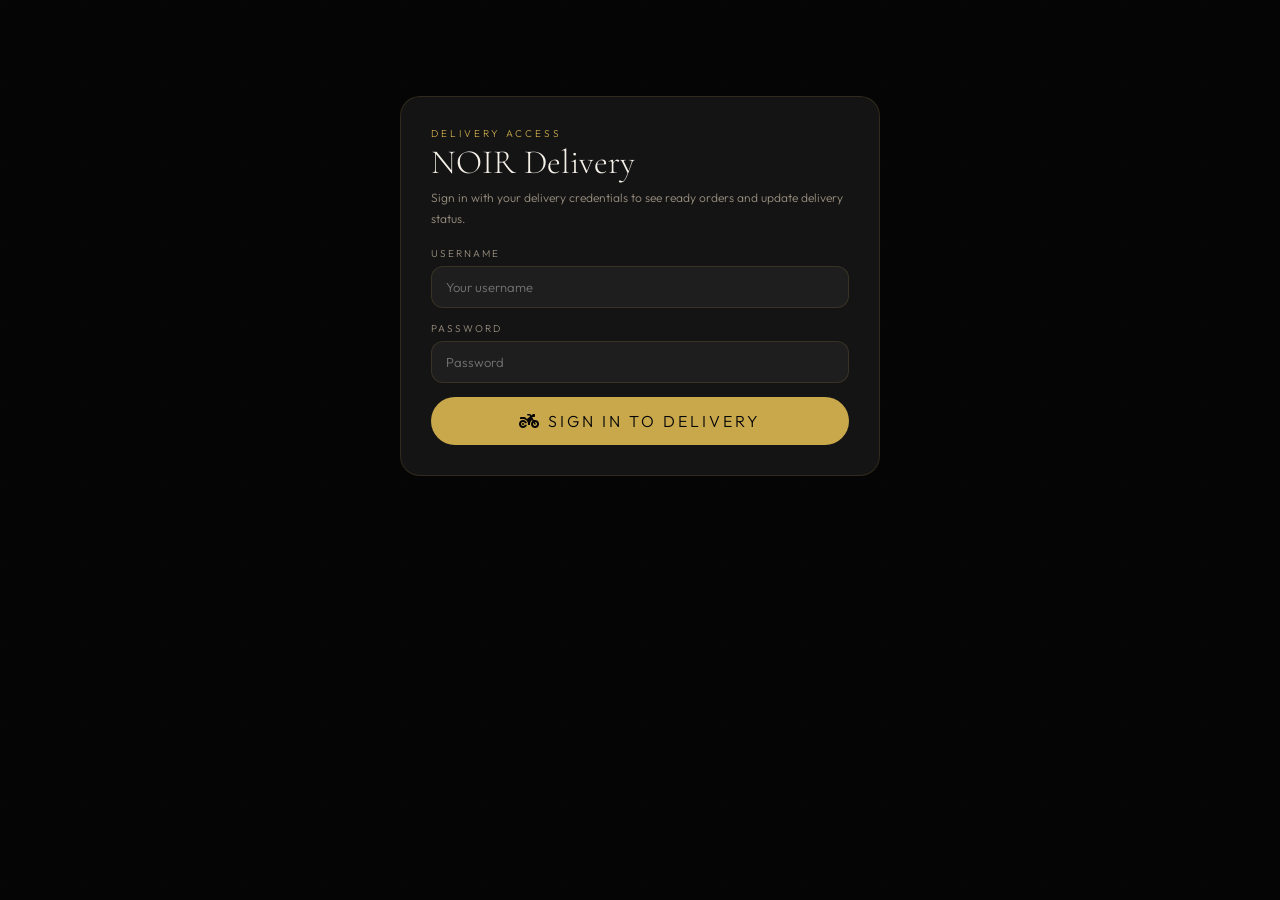
<file: public/delivery.html>
<!DOCTYPE html>
<html lang="en">
<head>
<meta charset="UTF-8">
<meta name="viewport" content="width=device-width, initial-scale=1.0">
<title>NOIR — Delivery Console</title>
<link href="https://fonts.googleapis.com/css2?family=Cormorant+Garamond:wght@400;600&family=Outfit:wght@300;400;500;600&display=swap" rel="stylesheet">
<link rel="stylesheet" href="https://cdnjs.cloudflare.com/ajax/libs/font-awesome/6.4.0/css/all.min.css">
<link rel="stylesheet" href="style.css">
<style>
.d-status { display:inline-flex; align-items:center; gap:5px; padding:4px 10px; border-radius:50px; font-size:10px; letter-spacing:1.5px; text-transform:uppercase; font-weight:500; }
.s-ready         { background:rgba(46,204,113,.15);  border:.5px solid var(--green);  color:var(--green); }
.s-out_for_delivery{ background:rgba(155,89,182,.15); border:.5px solid #c39bd3;      color:#c39bd3; }
.s-delivered     { background:rgba(22,160,133,.15);  border:.5px solid #1abc9c;       color:#1abc9c; }
.s-confirmed     { background:rgba(201,168,76,.15);  border:.5px solid var(--gold);   color:var(--gold); }
.s-being_prepared{ background:rgba(52,152,219,.15);  border:.5px solid #5aafe8;       color:#5aafe8; }
.oi-row   { display:flex; gap:10px; align-items:center; padding:8px 0; border-bottom:.5px solid var(--border); }
.oi-row:last-child{ border-bottom:none; }
.oi-img   { width:40px; height:40px; object-fit:cover; border-radius:6px; border:.5px solid var(--border); }
.oi-fall  { width:40px; height:40px; border:.5px solid var(--border); border-radius:6px; display:flex; align-items:center; justify-content:center; color:var(--gold); font-size:12px; }
.tab-bar  { display:flex; gap:8px; margin-bottom:20px; flex-wrap:wrap; }
.tab-btn  { padding:8px 18px; border:.5px solid var(--border); border-radius:50px; font-size:11px; letter-spacing:2px; text-transform:uppercase; color:var(--text-muted); background:transparent; cursor:pointer; transition:all .25s; }
.tab-btn.active,.tab-btn:hover { border-color:var(--gold); color:var(--gold); background:rgba(201,168,76,.08); }
.delivery-action { padding:16px; background:rgba(201,168,76,.06); border:.5px solid var(--border2); border-radius:var(--radius); margin-top:14px; }
</style>
</head>
<body class="admin-page">
<div class="wrap">

  <!-- Login Card -->
  <div id="loginView" class="panel login-card">
    <div class="title">Delivery Access</div>
    <div class="headline">NOIR Delivery</div>
    <p class="sub login-sub">Sign in with your delivery credentials to see ready orders and update delivery status.</p>
    <form id="loginForm" class="stack">
      <div class="field"><label>Username</label><input class="input" id="du" autocomplete="username" placeholder="Your username"></div>
      <div class="field"><label>Password</label><input class="input" id="dp" type="password" placeholder="Password" autocomplete="current-password"></div>
      <button class="btn-primary" type="submit"><i class="fas fa-motorcycle"></i> Sign In to Delivery</button>
    </form>
  </div>

  <!-- Dashboard -->
  <div id="dashView" class="hidden">
    <div class="admin-shell">
      <aside class="panel sidebar">
        <div class="sidebar-brand">
          <div class="eyebrow">Delivery Operations</div>
          <div class="brand">NOIR<small>DELIVERY CONSOLE</small></div>
          <p class="hero-sub">See ready orders, mark pickups, and confirm deliveries in real time.</p>
          <div style="margin-top:12px;display:flex;align-items:center;gap:10px;">
            <span style="display:inline-flex;padding:4px 10px;border-radius:50px;font-size:10px;letter-spacing:2px;text-transform:uppercase;background:rgba(155,89,182,.15);border:.5px solid #c39bd3;color:#c39bd3">delivery</span>
            <span id="driverName" style="font-size:13px;color:var(--text-muted)"></span>
          </div>
        </div>
        <nav class="sidebar-nav">
          <button class="nav-btn active" data-view="queue" type="button"><div><span>Ready for Pickup</span><strong>Delivery Queue</strong></div></button>
          <button class="nav-btn" data-view="active" type="button"><div><span>On the Road</span><strong>My Deliveries</strong></div></button>
          <button class="nav-btn" data-view="history" type="button"><div><span>Completed Today</span><strong>History</strong></div></button>
          <button class="nav-btn" data-view="account" type="button"><div><span>My Profile</span><strong>Account</strong></div></button>
        </nav>
        <div class="sidebar-actions">
          <button class="btn-primary" type="button" id="refreshBtn">Refresh</button>
          <button class="btn-danger" type="button" id="logoutBtn">Logout</button>
        </div>
      </aside>

      <main class="content-stack">
        <section class="topbar">
          <div class="topbar-copy">
            <div class="eyebrow">Delivery Staff Portal</div>
            <div class="brand">NOIR<small>DELIVERY DASHBOARD</small></div>
            <p class="hero-sub">Pick up ready orders, manage your active deliveries, and confirm drop-offs.</p>
          </div>
        </section>

        <!-- Queue: ready orders -->
        <section id="view-queue" class="view active">
          <div class="view-head">
            <div class="view-copy">
              <div class="title">Pickup Queue</div>
              <div class="headline">Ready for Delivery</div>
              <p class="sub">Orders marked as ready by the kitchen. Pick them up and start your delivery run.</p>
            </div>
            <div id="queueBadge" class="muted" style="font-size:11px;letter-spacing:1px;white-space:nowrap;"></div>
          </div>
          <div class="grid">
            <section class="panel card span-7">
              <div class="section-head">
                <div><div class="title">Ready Orders</div><div class="headline">Awaiting Pickup</div></div>
              </div>
              <div class="table-wrap">
                <table><thead><tr><th>Order</th><th>Customer</th><th>Address</th><th>Items</th><th>Total</th><th>Action</th></tr></thead>
                <tbody id="queueTable"></tbody></table>
              </div>
            </section>
            <section class="panel card span-5">
              <div class="section-head"><div><div class="title">Detail</div><div class="headline" id="qDetailTitle">Select an Order</div></div></div>
              <div id="queueDetail" class="empty">Click an order to see full delivery details and pick it up.</div>
            </section>
          </div>
        </section>

        <!-- Active: out_for_delivery -->
        <section id="view-active" class="view">
          <div class="view-head">
            <div class="view-copy">
              <div class="title">Active Run</div>
              <div class="headline">My Deliveries</div>
              <p class="sub">Orders currently out for delivery. Confirm drop-off once you reach the customer.</p>
            </div>
          </div>
          <div class="grid">
            <section class="panel card span-7">
              <div class="section-head">
                <div><div class="title">On the Road</div><div class="headline">Out for Delivery</div></div>
              </div>
              <div class="table-wrap">
                <table><thead><tr><th>Order</th><th>Customer</th><th>Address</th><th>Time</th><th>Total</th><th>Action</th></tr></thead>
                <tbody id="activeTable"></tbody></table>
              </div>
            </section>
            <section class="panel card span-5">
              <div class="section-head"><div><div class="title">Detail</div><div class="headline" id="aDetailTitle">Select an Order</div></div></div>
              <div id="activeDetail" class="empty">Click an order to see delivery details and confirm drop-off.</div>
            </section>
          </div>
        </section>

        <!-- History: delivered -->
        <section id="view-history" class="view">
          <div class="view-head">
            <div class="view-copy">
              <div class="title">Completed</div>
              <div class="headline">Delivery History</div>
              <p class="sub">Orders successfully delivered. Loaded from the full order list.</p>
            </div>
          </div>
          <section class="panel card">
            <div class="section-head">
              <div><div class="title">Delivered Orders</div><div class="headline">Completed Runs</div></div>
              <span id="histCount" class="muted" style="font-size:11px;letter-spacing:1px;"></span>
            </div>
            <div class="table-wrap">
              <table><thead><tr><th>Order</th><th>Customer</th><th>Address</th><th>Total</th><th>Delivered At</th></tr></thead>
              <tbody id="historyTable"></tbody></table>
            </div>
          </section>
        </section>

        <section id="view-account" class="view">
          <header class="view-header">
            <div>
              <div class="eyebrow">Profile Management</div>
              <div class="headline">My Account</div>
              <p class="hero-sub">Update your username and change password.</p>
            </div>
          </header>
          <div class="view-content">
            <div class="panel">
              <div class="tabs">
                <button class="tab active" onclick="switchDeliveryTab('profile')">Profile</button>
                <button class="tab" onclick="switchDeliveryTab('password')">Password</button>
              </div>
              <form id="deliveryProfileForm" class="stack">
                <div class="field">
                  <label>Username</label>
                  <input class="input" id="deliveryUsername" type="text" required>
                </div>
                <div class="field">
                  <label>Role</label>
                  <input class="input" id="deliveryRole" readonly>
                </div>
                <div class="field"><label>First Name</label><input class="input" id="deliveryFirstName" type="text"></div>
                <div class="field"><label>Last Name</label><input class="input" id="deliveryLastName" type="text"></div>
                <div class="field"><label>Email</label><input class="input" id="deliveryEmail" type="email"></div>
                <div class="field"><label>Phone</label><input class="input" id="deliveryPhone" type="tel"></div>
                <div class="field"><label>Birth Date</label><input class="input" id="deliveryBirthDate" type="date"></div>
                <div class="field"><label>Profile Photo</label><input class="input" id="deliveryPicture" type="file" accept="image/*"></div>
                <button class="btn-primary" type="button" onclick="updateDeliveryProfile()">Update Profile</button>
              </form>
              <form id="deliveryPasswordForm" class="stack hidden">
                <div class="field">
                  <label>Current Password</label>
                  <input class="input" id="deliveryOldPassword" type="password" required>
                </div>
                <div class="field">
                  <label>New Password</label>
                  <input class="input" id="deliveryNewPassword" type="password" required minlength="8">
                </div>
                <button class="btn-primary" type="button" onclick="changeDeliveryPassword()">Change Password</button>
              </form>
            </div>
          </div>
        </section>

      </main>
    </div>
  </div>
</div>

<div class="toast-stack" id="toastStack"></div>

<script>
const API = '/api/delivery';
const TK  = 'noir-delivery-token';
const st  = { token: localStorage.getItem(TK)||'', staff: null, allOrders: [] };

const esc = v => String(v??'').replace(/[&<>"']/g, c=>({'&':'&amp;','<':'&lt;','>':'&gt;','"':'&quot;',"'":'&#39;'}[c]));

function toast(msg, type='success') {
  const el = Object.assign(document.createElement('div'), { className:`toast ${type}`, innerHTML:`<i class="toast-icon fas ${type==='success'?'fa-check-circle':'fa-exclamation-circle'}"></i> ${esc(msg)}` });
  document.getElementById('toastStack').appendChild(el);
  setTimeout(()=>el.classList.add('show'),10);
  setTimeout(()=>{el.classList.remove('show');setTimeout(()=>el.remove(),250);},3200);
}

async function api(path, opts={}) {
  const cfg = {...opts, headers:{...(opts.headers||{})}};
  if (st.token) cfg.headers.Authorization = `Bearer ${st.token}`;
  if (cfg.body && !cfg.headers['Content-Type']) cfg.headers['Content-Type'] = 'application/json';
  const res = await fetch(`${API}${path}`, cfg);
  const json = await res.json().catch(()=>({}));
  if (!res.ok) throw new Error(json.message||'Request failed');
  return json.data;
}

const sLabels = { ready:'Ready', out_for_delivery:'Out for Delivery', delivered:'Delivered', confirmed:'Confirmed', being_prepared:'Being Prepared' };
const badge = s => `<span class="d-status s-${esc(s)}">${esc(sLabels[s]||s)}</span>`;

// Login
document.getElementById('loginForm').addEventListener('submit', async e=>{
  e.preventDefault();
  try {
    const d = await api('/login',{method:'POST',headers:{'Content-Type':'application/json'},body:JSON.stringify({username:document.getElementById('du').value,password:document.getElementById('dp').value})});
    st.token = d.token; st.staff = d.user;
    localStorage.setItem(TK, st.token);
    boot();
  } catch(err) { toast(err.message,'error'); }
});

function boot() {
  document.getElementById('loginView').classList.add('hidden');
  document.getElementById('dashView').classList.remove('hidden');
  document.getElementById('driverName').textContent = st.staff.username;
  loadAll();
}

// Nav
document.querySelectorAll('.nav-btn[data-view]').forEach(b=>b.addEventListener('click',()=>{
  document.querySelectorAll('.nav-btn').forEach(x=>x.classList.remove('active'));
  document.querySelectorAll('.view').forEach(x=>x.classList.remove('active'));
  b.classList.add('active');
  document.getElementById(`view-${b.dataset.view}`).classList.add('active');
}));
document.getElementById('logoutBtn').addEventListener('click',()=>{localStorage.removeItem(TK);location.reload();});
document.getElementById('refreshBtn').addEventListener('click',loadAll);

// Load
async function loadAll() {
  try {
    const orders = await api('/orders');
    st.allOrders = orders;
    const ready = orders.filter(o=>o.status==='ready');
    const active = orders.filter(o=>o.status==='out_for_delivery');
    renderQueue(ready);
    renderActive(active);
    // History: try to load delivered — they won't come from /orders (only ready+ofd)
    // We'll show a note; admin can see full history
    renderHistory();
  } catch(err) { toast(err.message,'error'); }
}

// Queue (ready)
function renderQueue(list) {
  document.getElementById('queueBadge').textContent = `${list.length} order${list.length!==1?'s':''} waiting`;
  const tb = document.getElementById('queueTable');
  if (!list.length) { tb.innerHTML=`<tr><td colspan="6" class="muted" style="text-align:center;padding:24px">No orders ready for pickup right now.</td></tr>`; return; }
  tb.innerHTML = list.map(o=>`
    <tr style="cursor:pointer" onclick="showQueueDetail('${esc(o.orderNumber)}')">
      <td><strong>${esc(o.orderNumber)}</strong></td>
      <td>${esc(o.customerName)}</td>
      <td style="max-width:140px;overflow:hidden;text-overflow:ellipsis;white-space:nowrap">${esc(o.deliveryAddress)}</td>
      <td>${(o.items||[]).length}</td>
      <td>${o.total} TND</td>
      <td><button class="btn-primary btn-small" onclick="event.stopPropagation();pickup('${esc(o.orderNumber)}')"><i class="fas fa-motorcycle"></i> Pick Up</button></td>
    </tr>`).join('');
}

function showQueueDetail(num) {
  const o = st.allOrders.find(x=>x.orderNumber===num); if(!o) return;
  document.getElementById('qDetailTitle').textContent = o.orderNumber;
  document.getElementById('queueDetail').innerHTML = orderDetailHtml(o, `
    <div class="delivery-action">
      <div style="font-size:10px;letter-spacing:2px;text-transform:uppercase;color:var(--gold);margin-bottom:8px">Ready for Pickup</div>
      <button class="btn-primary" onclick="pickup('${esc(o.orderNumber)}')"><i class="fas fa-motorcycle"></i> Pick Up This Order</button>
    </div>`);
}

async function pickup(num) {
  try {
    await api(`/orders/${encodeURIComponent(num)}/pickup`,{method:'PATCH'});
    toast(`${num} → out for delivery!`);
    await loadAll();
    // Switch to active tab
    document.querySelectorAll('.nav-btn').forEach(x=>x.classList.remove('active'));
    document.querySelectorAll('.view').forEach(x=>x.classList.remove('active'));
    document.querySelector('.nav-btn[data-view="active"]').classList.add('active');
    document.getElementById('view-active').classList.add('active');
    const updated = st.allOrders.find(x=>x.orderNumber===num);
    if (updated) showActiveDetail(num);
  } catch(err) { toast(err.message,'error'); }
}

// Active (out_for_delivery)
function renderActive(list) {
  const tb = document.getElementById('activeTable');
  if (!list.length) { tb.innerHTML=`<tr><td colspan="6" class="muted" style="text-align:center;padding:24px">No active deliveries. Pick up a ready order from the queue.</td></tr>`; return; }
  tb.innerHTML = list.map(o=>`
    <tr style="cursor:pointer" onclick="showActiveDetail('${esc(o.orderNumber)}')">
      <td><strong>${esc(o.orderNumber)}</strong></td>
      <td>${esc(o.customerName)}</td>
      <td style="max-width:140px;overflow:hidden;text-overflow:ellipsis;white-space:nowrap">${esc(o.deliveryAddress)}</td>
      <td>${esc(o.deliveryTime)}</td>
      <td>${o.total} TND</td>
      <td><button class="btn-primary btn-small" onclick="event.stopPropagation();deliver('${esc(o.orderNumber)}')"><i class="fas fa-check"></i> Delivered</button></td>
    </tr>`).join('');
}

function showActiveDetail(num) {
  const o = st.allOrders.find(x=>x.orderNumber===num); if(!o) return;
  document.getElementById('aDetailTitle').textContent = o.orderNumber;
  document.getElementById('activeDetail').innerHTML = orderDetailHtml(o, `
    <div class="delivery-action">
      <div style="font-size:10px;letter-spacing:2px;text-transform:uppercase;color:var(--gold);margin-bottom:8px">Confirm Drop-off</div>
      <p class="sub" style="margin-bottom:10px">Once you have handed the order to the customer, mark it as delivered.</p>
      <button class="btn-primary" onclick="deliver('${esc(o.orderNumber)}')"><i class="fas fa-check"></i> Mark as Delivered</button>
    </div>`);
}

async function deliver(num) {
  try {
    await api(`/orders/${encodeURIComponent(num)}/delivered`,{method:'PATCH'});
    toast(`Order ${num} delivered successfully!`);
    await loadAll();
    document.getElementById('activeDetail').innerHTML = `<div class="empty" style="color:var(--green)"><i class="fas fa-check-circle" style="font-size:24px;display:block;margin-bottom:10px"></i>Order ${esc(num)} marked as delivered!</div>`;
  } catch(err) { toast(err.message,'error'); }
}

// History (delivered) — delivery API only shows ready+ofd, so explain this
function renderHistory() {
  const tb = document.getElementById('historyTable');
  // Delivered orders are not returned by /api/delivery/orders (by design, only ready+ofd)
  // Show a helpful message
  tb.innerHTML = `<tr><td colspan="5" style="padding:24px;text-align:center;color:var(--text-muted);font-size:12px;line-height:1.8">
    Delivered orders are removed from the delivery queue automatically.<br>
    <span style="font-size:11px;opacity:.7">The admin dashboard has the full order history.</span>
  </td></tr>`;
  document.getElementById('histCount').textContent = '';
}

// Shared order detail HTML
function orderDetailHtml(o, actionHtml='') {
  const itemsHtml = (o.items||[]).map(i=>`
    <div class="oi-row">
      ${i.image?`<img src="${esc(i.image)}" class="oi-img">`:`<div class="oi-fall"><i class="fas fa-utensils"></i></div>`}
      <div style="flex:1"><div style="font-size:13px">${esc(i.name)}</div><div class="muted" style="font-size:11px">×${i.quantity} · ${i.price} TND</div></div>
      <div style="color:var(--gold)">${(i.price*i.quantity).toFixed(2)} TND</div>
    </div>`).join('');
  return `
    <div style="background:var(--surface2);border:.5px solid var(--border2);border-radius:var(--radius-lg);padding:18px">
      <div style="display:flex;justify-content:space-between;align-items:center;margin-bottom:12px">${badge(o.status)}<span class="muted" style="font-size:11px">${new Date(o.createdAt).toLocaleString()}</span></div>
      <div style="font-size:10px;letter-spacing:2px;text-transform:uppercase;color:var(--gold);margin-bottom:8px">Delivery Details</div>
      <div class="muted" style="font-size:13px;margin-bottom:4px"><i class="fas fa-user"></i> <strong>${esc(o.customerName)}</strong></div>
      <div class="muted" style="font-size:12px;margin-bottom:4px"><i class="fas fa-envelope"></i> ${esc(o.customerEmail)}</div>
      <div class="muted" style="font-size:12px;margin-bottom:4px"><i class="fas fa-phone"></i> ${esc(o.contactPhone)}</div>
      <div style="margin:10px 0;padding:12px;background:rgba(201,168,76,.06);border:.5px solid var(--border2);border-radius:var(--radius)">
        <div style="font-size:10px;letter-spacing:2px;text-transform:uppercase;color:var(--gold);margin-bottom:6px"><i class="fas fa-location-dot"></i> Drop-off Address</div>
        <div style="font-size:13px;font-weight:500">${esc(o.deliveryAddress)}</div>
        <div class="muted" style="font-size:11px;margin-top:4px">Expected: ${esc(o.deliveryTime)} · ETA ${esc(o.eta)}</div>
      </div>
      ${o.notes?`<div style="padding:8px 12px;background:rgba(201,168,76,.04);border:.5px solid var(--border);border-radius:var(--radius);font-size:12px;margin-bottom:10px;color:var(--text-muted)"><i class="fas fa-comment"></i> ${esc(o.notes)}</div>`:''}
      <div style="font-size:10px;letter-spacing:2px;text-transform:uppercase;color:var(--text-muted);margin-bottom:6px">Items</div>
      ${itemsHtml}
      <div style="display:flex;justify-content:space-between;padding-top:10px;border-top:.5px solid var(--border);margin-top:8px"><span class="muted">Total</span><strong style="color:var(--gold);font-family:'Cormorant Garamond',serif;font-size:1.2rem">${o.total} TND</strong></div>
      ${actionHtml}
    </div>`;
}

// ─── ACCOUNT ────────────────────────────────────────────────────────────────

function switchDeliveryTab(mode) {
  const isProfile = mode === 'profile';
  document.querySelectorAll('#view-account .tab').forEach((tab, index) => {
    tab.classList.toggle('active', index === (isProfile ? 0 : 1));
  });
  document.getElementById('deliveryProfileForm').classList.toggle('hidden', !isProfile);
  document.getElementById('deliveryPasswordForm').classList.toggle('hidden', isProfile);
  if (isProfile) loadDeliveryProfile();
}

async function loadDeliveryProfile() {
  try {
    const user = await api('/me');
    document.getElementById('deliveryUsername').value = user.username || '';
    document.getElementById('deliveryRole').value = user.role || '';
    document.getElementById('deliveryFirstName').value = user.firstName || '';
    document.getElementById('deliveryLastName').value = user.lastName || '';
    document.getElementById('deliveryEmail').value = user.email || '';
    document.getElementById('deliveryPhone').value = user.phone || '';
    document.getElementById('deliveryBirthDate').value = user.birthDate || '';
  } catch (err) {
    toast('Failed to load profile', 'error');
  }
}

async function updateDeliveryProfile() {
  const username = document.getElementById('deliveryUsername').value.trim();
  const firstName = document.getElementById('deliveryFirstName').value.trim();
  const lastName = document.getElementById('deliveryLastName').value.trim();
  const email = document.getElementById('deliveryEmail').value.trim();
  const phone = document.getElementById('deliveryPhone').value.trim();
  const birthDate = document.getElementById('deliveryBirthDate').value;
  const fileInput = document.getElementById('deliveryPicture');
  if (!username) {
    toast('Username is required', 'error');
    return;
  }
  try {
    let profilePicture = null;
    if (fileInput && fileInput.files && fileInput.files[0]) {
      profilePicture = await toDataURL(fileInput.files[0]);
    }
    await api('/me', {
      method: 'PUT',
      body: JSON.stringify({ username, firstName, lastName, email, phone, birthDate, profilePicture })
    });
    toast('Profile updated successfully');
  } catch (err) {
    toast(err.message, 'error');
  }
}

async function changeDeliveryPassword() {
  const oldPassword = document.getElementById('deliveryOldPassword').value;
  const newPassword = document.getElementById('deliveryNewPassword').value;
  if (!oldPassword || !newPassword) {
    toast('Both passwords are required', 'error');
    return;
  }
  if (newPassword.length < 8) {
    toast('New password must be at least 8 characters', 'error');
    return;
  }
  try {
    await api('/me/password', {
      method: 'PUT',
      body: JSON.stringify({ oldPassword, newPassword })
    });
    toast('Password changed successfully');
    document.getElementById('deliveryOldPassword').value = '';
    document.getElementById('deliveryNewPassword').value = '';
  } catch (err) {
    toast(err.message, 'error');
  }
}

// Auto-login check
if (st.token) {
  api('/orders').then(()=>{
    try { const p=JSON.parse(atob(st.token.split('.')[0])); st.staff={username:p.username,role:p.role}; boot(); }
    catch{ localStorage.removeItem(TK); }
  }).catch(()=>{ localStorage.removeItem(TK); st.token=''; });
}
</script>
</body>
</html>
</file>
<file: public/style.css>
*{margin:0;padding:0;box-sizing:border-box}
:root{
  --gold:#C9A84C;--gold-light:#E8C87A;--dark:#0A0A0A;--darker:#050505;
  --surface:#141414;--surface2:#1E1E1E;--surface3:#252525;
  --text:#F5F0E8;--text-muted:#9A9080;--text-dim:#5A5248;
  --accent:#C9A84C;--red:#C0392B;--green:#2ECC71;
  --border:rgba(201,168,76,0.15);--border2:rgba(201,168,76,0.3);
  --radius:12px;--radius-lg:20px;
}
html{scroll-behavior:smooth}
body{background:var(--darker);color:var(--text);
font-family:'Outfit',sans-serif;font-weight:300;
overflow-x:hidden}

/* Scrollbar */
::-webkit-scrollbar{width:4px}
::-webkit-scrollbar-track{background:var(--darker)}
::-webkit-scrollbar-thumb{background:var(--gold);border-radius:2px}

/* ===NAV=== */
#navbar{position:fixed;top:0;left:0;right:0;z-index:1000;padding:0 2rem;height:70px;display:flex;align-items:center;justify-content:space-between;background:rgba(5,5,5,0.85);backdrop-filter:blur(20px);border-bottom:0.5px solid var(--border);transition:all 0.3s}
.nav-logo{font-family:'Cormorant Garamond',serif;font-size:28px;font-weight:300;letter-spacing:8px;color:var(--gold);cursor:pointer}
.nav-logo span{font-style:italic;color:var(--text-muted)}

.nav-links{display:flex;gap:2rem;align-items:center}
.nav-links a{font-size:12px;letter-spacing:2px;text-transform:uppercase;color:var(--text-muted);cursor:pointer;transition:color 0.3s;text-decoration:none}
.nav-links a:hover,.nav-links a.active{color:var(--gold)}

.nav-actions{display:flex;gap:1rem;align-items:center}

.nav-btn{padding:8px 20px;border:0.5px solid var(--border);border-radius:50px;font-size:11px;letter-spacing:2px;text-transform:uppercase;color:var(--text-muted);cursor:pointer;background:transparent;transition:all 0.3s}
.nav-btn:hover{border-color:var(--gold);color:var(--gold);background:rgba(201,168,76,0.08)}

.nav-account{width:36px;height:36px;border-radius:50%;background:transparent;display:flex;align-items:center;justify-content:center;color:var(--text-muted);cursor:pointer;transition:all 0.3s;size:18px}
.nav-account:hover{background:transparent;transform:translateY(-1px);color:var(--gold-light)}
#accountBtn i{font-size:30px}
#accountBtn img{width:100%;height:100%;border-radius:50%;object-fit:cover;}
/* ===HERO=== */
#hero{height:100vh;position:relative;display:flex;align-items:center;justify-content:center;overflow:hidden;cursor:none}
.hero-bg{position:absolute;inset:0;background:radial-gradient(ellipse at 30% 50%,rgba(201,168,76,0.08) 0%,transparent 60%),radial-gradient(ellipse at 80% 20%,rgba(201,168,76,0.04) 0%,transparent 50%)}
.hero-grid{position:absolute;inset:0;background-image:linear-gradient(rgba(201,168,76,0.03) 1px,transparent 1px),linear-gradient(90deg,rgba(201,168,76,0.03) 1px,transparent 1px);background-size:80px 80px;opacity:0.5}
.hero-content{text-align:center;position:relative;z-index:2}
.hero-eyebrow{font-size:11px;letter-spacing:6px;text-transform:uppercase;color:var(--gold);margin-bottom:1.5rem;opacity:0;animation:fadeUp 1s 0.3s forwards}
.hero-title{font-family:'Cormorant Garamond',serif;font-size:clamp(5rem,12vw,10rem);font-weight:300;line-height:0.9;color:var(--text);margin-bottom:1.5rem;opacity:0;animation:fadeUp 1s 0.5s forwards}
.hero-title em{font-style:italic;color:var(--gold)}
.hero-sub{font-size:14px;letter-spacing:2px;color:var(--text-muted);margin-bottom:3rem;opacity:0;animation:fadeUp 1s 0.7s forwards}
.hero-ctas{display:flex;gap:1rem;justify-content:center;opacity:0;animation:fadeUp 1s 0.9s forwards}

.btn-primary{padding:14px 36px;background:var(--gold);color:var(--darker);border-radius:50px;font-size:11px;letter-spacing:3px;text-transform:uppercase;font-weight:600;cursor:pointer;border:none;transition:all 0.3s}
.btn-primary:hover{background:var(--gold-light);transform:translateY(-2px)}
.btn-ghost{padding:14px 36px;border:0.5px solid var(--border2);color:var(--gold);border-radius:50px;font-size:11px;letter-spacing:3px;text-transform:uppercase;background:transparent;cursor:pointer;transition:all 0.3s}
.btn-ghost:hover{background:rgba(201,168,76,0.08);transform:translateY(-2px)}
.btn-small{padding:8px 13px;font-size:11px;letter-spacing:2px}
.btn-danger{background:rgba(192,57,43,.15);border:0.5px solid rgba(192,57,43,.35);color:#ff9a90; border-radius:50px;text-transform:uppercase;background:transparent;cursor:pointer;transition:all 0.3s}
.btn-danger:hover{background:rgba(230, 102, 88, 0.104);transform:translateY(-2px)}

.hero-scroll{position:absolute;bottom:2rem;left:50%;transform:translateX(-50%);display:flex;flex-direction:column;align-items:center;gap:8px;opacity:0;animation:fadeIn 1s 1.5s forwards}
.scroll-line{width:0.5px;height:60px;background:linear-gradient(to bottom,var(--gold),transparent)}
.scroll-text{font-size:9px;letter-spacing:3px;text-transform:uppercase;color:var(--text-dim)}

.hero-stats{position:absolute;bottom:3rem;right:4rem;display:flex;flex-direction:column;gap:1rem;opacity:0;animation:fadeUp 1s 1.2s forwards}
.hero-stat{text-align:right}
.hero-stat-num{font-family:'Cormorant Garamond',serif;font-size:2rem;color:var(--gold);line-height:1}
.hero-stat-label{font-size:10px;letter-spacing:2px;color:var(--text-dim);text-transform:uppercase}

.custom-cursor{position:fixed;width:20px;height:20px;border:1px solid var(--gold);border-radius:50%;pointer-events:none;z-index:9999;transition:all 0.1s;mix-blend-mode:difference}
.cursor-dot{position:fixed;width:4px;height:4px;background:var(--gold);border-radius:50%;pointer-events:none;z-index:9999;transition:all 0.05s}

/* ===TICKER=== */
.ticker{height:40px;background:var(--gold);overflow:hidden;display:flex;align-items:center}
.ticker-inner{display:flex;animation:tickerMove 20s linear infinite;white-space:nowrap}
.ticker-item{font-size:11px;letter-spacing:3px;text-transform:uppercase;color:var(--darker);padding:0 3rem;font-weight:500}
@keyframes tickerMove{from{transform:translateX(0)}to{transform:translateX(-50%)}}

/* ===SECTIONS=== */
section{padding:6rem 4rem}
.section-eyebrow{font-size:10px;letter-spacing:5px;text-transform:uppercase;color:var(--gold);margin-bottom:1rem}
.section-title{font-family:'Cormorant Garamond',serif;font-size:clamp(2.5rem,5vw,4rem);font-weight:300;line-height:1.1;margin-bottom:1.5rem}
.section-title em{font-style:italic;color:var(--gold)}
.section-sub{font-size:14px;color:var(--text-muted);line-height:1.8;max-width:500px}
.divider{width:60px;height:0.5px;background:var(--gold);margin:2rem 0}

/* ===MENU SECTION=== */
#menu{background:var(--dark)}.menu-header{display:flex;justify-content:space-between;align-items:flex-end;margin-bottom:3rem;flex-wrap:wrap;gap:2rem}
.menu-filters{display:flex;gap:0.5rem;flex-wrap:wrap}

.filter-btn{padding:8px 20px;border:0.5px solid var(--border);border-radius:50px;font-size:11px;letter-spacing:2px;text-transform:uppercase;color:var(--text-muted);cursor:pointer;background:transparent;transition:all 0.3s}
.filter-btn.active,.filter-btn:hover{border-color:var(--gold);color:var(--gold);background:rgba(201,168,76,0.08)}

.menu-grid{display:grid;grid-template-columns:repeat(auto-fill,minmax(320px,1fr));gap:1.5rem}
.menu-card{background:var(--surface);border:0.5px solid var(--border);border-radius:var(--radius-lg);overflow:hidden;cursor:pointer;transition:all 0.4s;position:relative}
.menu-card:hover{border-color:var(--border2);transform:translateY(-4px)}
.menu-card-img{height:200px;position:relative;overflow:hidden}
.menu-card-img-photo{width:100%;height:100%;object-fit:cover;display:block}
.menu-card-img-fallback{width:100%;height:100%;display:flex;align-items:center;justify-content:center;font-size:3rem;color:var(--gold);background:radial-gradient(circle at 30% 30%,rgba(201,168,76,0.2),transparent)}
.menu-badge{display:inline-block;padding:4px 12px;border-radius:50px;font-size:9px;letter-spacing:2px;text-transform:uppercase;font-weight:600}
.menu-badges{position:absolute;top:12px;left:12px;display:flex;gap:4px;flex-wrap:wrap}

.menu-checkbox-option{display:flex;align-items:center;gap:10px;padding:8px 10px;border:0.5px solid var(--border);border-radius:var(--radius);font-size:12px;cursor:pointer;transition:border-color .2s}
.menu-checkbox-option:hover{border-color:var(--border2)}
.menu-checkbox-option input{accent-color:var(--gold)}

.badge-new{background:var(--gold);color:var(--darker)}
.badge-popular{background:rgba(201,168,76,0.2);border:0.5px solid var(--gold);color:var(--gold)}
.badge-veg{background:rgba(46,204,113,0.2);border:0.5px solid var(--green);color:var(--green)}
.badge-spicy{background:rgba(192,57,43,0.2);border:0.5px solid var(--red);color:var(--red)}

.menu-card-body{padding:1.25rem}
.menu-card-category{font-size:9px;letter-spacing:3px;text-transform:uppercase;color:var(--gold);margin-bottom:0.5rem}
.menu-card-name{font-family:'Cormorant Garamond',serif;font-size:1.4rem;margin-bottom:0.5rem;color:var(--text)}
.menu-card-desc{font-size:12px;color:var(--text-muted);line-height:1.6;margin-bottom:1rem}
.menu-card-allergens{display:flex;gap:6px;flex-wrap:wrap;margin-bottom:1rem}

.allergen{font-size:9px;padding:2px 8px;border-radius:4px;background:var(--surface2);color:var(--text-dim);border:0.5px solid var(--border)}

.menu-card-footer{display:flex;justify-content:space-between;align-items:center}
.menu-price{font-family:'Cormorant Garamond',serif;font-size:1.5rem;color:var(--gold)}
.menu-rating{display:flex;gap:3px;align-items:center;font-size:11px;color:var(--text-muted)}

.star{color:var(--gold);font-size:10px}

.add-btn{width:36px;height:36px;border-radius:50%;background:var(--gold);border:none;cursor:pointer;font-size:16px;display:flex;align-items:center;justify-content:center;color:var(--darker);transition:all 0.3s;font-weight:bold}
.add-btn:hover{background:var(--gold-light);transform:scale(1.1)}

#tracker-sidebar{position:fixed;right:-420px;top:0;width:420px;height:100vh;background:var(--surface);border-left:0.5px solid var(--border2);z-index:2000;transition:right 0.4s cubic-bezier(0.4,0,0.2,1);overflow-y:auto;display:flex;flex-direction:column}
#tracker-sidebar.open{right:0}
.tracker-header{padding:1.5rem;border-bottom:0.5px solid var(--border);display:flex;justify-content:space-between;align-items:center;position:sticky;top:0;background:var(--surface);z-index:1}
.tracker-title{font-family:'Cormorant Garamond',serif;font-size:1.5rem}
.tracker-close{width:36px;height:36px;border-radius:50%;border:0.5px solid var(--border2);background:transparent;color:var(--text-muted);cursor:pointer;font-size:18px;display:flex;align-items:center;justify-content:center;transition:all 0.3s}
.tracker-close:hover{border-color:var(--gold);color:var(--gold)}

.tracker-body{flex:1;padding:1.5rem;overflow-y:auto}

.orders-list{display:flex;flex-direction:column;gap:10px}
.order-list-item{width:100%;border:0.5px solid var(--border);background:var(--surface2);color:var(--text);border-radius:var(--radius);padding:10px 12px;display:grid;grid-template-columns:1fr auto auto;gap:10px;cursor:pointer;text-align:left}
.order-list-item:hover{border-color:var(--gold)}
.order-state-detail{margin-top:1rem;padding:1rem;border:0.5px solid var(--border);border-radius:var(--radius);background:var(--surface2)}
.order-detail-head{display:flex;justify-content:space-between;align-items:center;font-size:12px;color:var(--gold);margin-bottom:0.75rem}
.order-detail-meta{display:flex;flex-direction:column;gap:4px;font-size:11px;color:var(--text-muted);margin-bottom:0.75rem}
.order-detail-steps{display:flex;flex-direction:column;gap:8px;margin-bottom:0.75rem}
.order-step{display:grid;grid-template-columns:18px 1fr;gap:8px;align-items:flex-start;font-size:12px}
.order-step small{display:block;color:var(--text-muted);font-size:11px;margin-top:2px}
.order-step.done i,.order-step.active i{color:var(--gold)}
.order-detail-items{display:flex;flex-direction:column;gap:8px}
.order-detail-item{display:grid;grid-template-columns:32px 1fr auto;gap:8px;align-items:center;font-size:12px}
.order-detail-item img{width:32px;height:32px;object-fit:cover;border-radius:6px;border:0.5px solid var(--border)}
.order-detail-fallback{width:32px;height:32px;display:flex;align-items:center;justify-content:center;border:0.5px solid var(--border);border-radius:6px;color:var(--gold);font-size:11px}
#orderFormCol,#ordersListCol{grid-column:1/-1;width:100%}
.order-qty-input{background:var(--surface2);color:var(--text);border:0.5px solid var(--border);border-radius:8px;font-family:inherit}

/* ===TRACKER SIDEBAR=== */
#tracker-backdrop{position:fixed;inset:0;background:rgba(0,0,0,0.6);opacity:0;pointer-events:none;transition:opacity 0.3s;z-index:1990}
#tracker-sidebar{position:fixed;right:-460px;top:0;width:460px;height:100vh;background:var(--surface);border-left:0.5px solid var(--border2);z-index:2100;transition:right 0.4s cubic-bezier(0.4,0,0.2,1);display:flex;flex-direction:column}
#tracker-sidebar.open{right:0}
#tracker-sidebar .tracker-body{padding:1.25rem 1.5rem 1.5rem}
#tracker-sidebar .tracker-input{padding:1.25rem}
.tracker-empty{padding:20px;border:0.5px dashed var(--border2);border-radius:var(--radius);text-align:center;color:var(--text-muted);font-size:12px}
body.tracker-open #tracker-backdrop{opacity:1;pointer-events:auto}

/* ===RESERVATION=== */
#reservation{background:var(--surface);position:relative;overflow:hidden}
.reservation-deco{position:absolute;top:-100px;right:-100px;width:400px;height:400px;border-radius:50%;border:0.5px solid var(--border);opacity:0.3}
.reservation-deco2{position:absolute;bottom:-150px;left:-150px;width:500px;height:500px;border-radius:50%;border:0.5px solid var(--border);opacity:0.2}
.reservation-layout{display:grid;grid-template-columns:1fr 1fr;gap:6rem;align-items:start}

.res-cta-card{padding:2rem;border:0.5px solid var(--border);border-radius:var(--radius-lg);background:var(--dark);display:flex;flex-direction:column;gap:1.5rem}
.res-cta-features{display:flex;flex-direction:column;gap:1rem}
.res-cta-feat{display:flex;align-items:center;gap:12px;font-size:13px;color:var(--text-muted)}
.res-cta-feat i{width:32px;height:32px;border:0.5px solid var(--border2);border-radius:50%;display:flex;align-items:center;justify-content:center;font-size:12px;color:var(--gold);flex-shrink:0}

.res-info{position:sticky;top:100px}

.res-features{margin-top:2rem;display:flex;flex-direction:column;gap:1rem}
.res-feature{display:flex;gap:1rem;align-items:center}

.res-icon{width:36px;height:36px;border:0.5px solid var(--border2);border-radius:50%;display:flex;align-items:center;justify-content:center;font-size:14px;flex-shrink:0}
.res-feature-text{font-size:12px;color:var(--text-muted);line-height:1.5}
.res-form{background:var(--dark);border:0.5px solid var(--border);border-radius:var(--radius-lg);padding:2rem}

.form-row{display:grid;grid-template-columns:1fr 1fr;gap:1rem;margin-bottom:1rem}
.form-group{display:flex;flex-direction:column;gap:6px;margin-bottom:1rem}
.form-label{font-size:10px;letter-spacing:2px;text-transform:uppercase;color:var(--gold)}
.form-input{padding:12px 16px;background:var(--surface);border:0.5px solid var(--border);border-radius:var(--radius);color:var(--text);font-size:13px;font-family:'Outfit',sans-serif;outline:none;transition:all 0.3s;-webkit-appearance:none;appearance:none}
.form-input:focus{border-color:var(--gold);background:rgba(201,168,76,0.04)}
.form-input option{background:var(--surface)}

.time-grid{display:grid;grid-template-columns:repeat(4,1fr);gap:8px;margin-top:6px}
.time-slot{padding:8px 4px;border:0.5px solid var(--border);border-radius:var(--radius);text-align:center;font-size:11px;cursor:pointer;transition:all 0.3s;color:var(--text-muted)}
.time-slot:hover,.time-slot.selected{border-color:var(--gold);color:var(--gold);background:rgba(201,168,76,0.08)}
.time-slot.unavailable{opacity:0.3;cursor:not-allowed}

.experience-grid{display:grid;grid-template-columns:1fr 1fr;gap:8px;margin-top:6px}
.exp-option{padding:12px;border:0.5px solid var(--border);border-radius:var(--radius);cursor:pointer;transition:all 0.3s}
.exp-option:hover,.exp-option.selected{border-color:var(--gold);background:rgba(201,168,76,0.06)}
.exp-icon{font-size:20px;margin-bottom:6px}
.exp-name{font-size:11px;font-weight:500}
.exp-desc{font-size:10px;color:var(--text-muted);margin-top:2px}
.res-menu-helper{font-size:11px;color:var(--text-muted);margin-top:2px}
.reservation-menu-grid{display:grid;grid-template-columns:repeat(2,minmax(0,1fr));gap:8px;margin-top:8px}
.res-menu-option{display:flex;justify-content:space-between;align-items:center;gap:12px;padding:10px 12px;background:var(--surface);border:0.5px solid var(--border);border-radius:var(--radius);cursor:pointer;color:var(--text-muted);font-family:'Outfit',sans-serif;transition:all 0.2s}
.res-menu-option:hover,.res-menu-option.selected{border-color:var(--gold);background:rgba(201,168,76,0.08);color:var(--gold)}
.res-menu-name{font-size:12px;text-align:left}
.res-menu-price{font-size:11px;white-space:nowrap}
.reservation-menu-summary{margin-top:10px;font-size:11px;color:var(--text-dim)}
.allergy-toggle{display:flex;gap:8px;align-items:center;color:var(--text-muted);font-size:12px}
.allergy-toggle input{accent-color:var(--gold)}
.allergy-wrap{margin-top:0.75rem}
.allergy-grid{display:grid;grid-template-columns:repeat(2,minmax(0,1fr));gap:8px;margin-bottom:0.75rem}
.allergy-option{display:flex;gap:8px;align-items:center;padding:8px 10px;border:0.5px solid var(--border);border-radius:var(--radius);font-size:12px;color:var(--text-muted)}
.allergy-option input{accent-color:var(--gold)}

.submit-btn{width:100%;padding:14px;background:var(--gold);border:none;border-radius:50px;color:var(--darker);font-size:11px;letter-spacing:3px;text-transform:uppercase;font-weight:600;cursor:pointer;margin-top:1rem;transition:all 0.3s}
.submit-btn:hover{background:var(--gold-light)}

.success-msg{display:none;text-align:center;padding:2rem;color:var(--green)}
.success-msg.show{display:block}

/* ===LIVE TRACKER=== */
#tracker{background:var(--darker)}
.tracker-layout{display:grid;grid-template-columns:1fr 1.5fr;gap:4rem;align-items:start}
.tracker-input{background:var(--surface);border:0.5px solid var(--border);border-radius:var(--radius-lg);padding:2rem}
.tracker-steps{display:flex;flex-direction:column;gap:0}
.tracker-step{display:flex;gap:1.5rem;align-items:flex-start;padding-bottom:2rem;position:relative}
.tracker-step:last-child{padding-bottom:0}
.tracker-step::before{content:'';position:absolute;left:19px;top:40px;bottom:0;width:0.5px;background:var(--border)}
.tracker-step:last-child::before{display:none}

.step-circle{width:40px;height:40px;border-radius:50%;border:0.5px solid var(--border);display:flex;align-items:center;justify-content:center;font-size:16px;background:var(--surface);flex-shrink:0;transition:all 0.5s;z-index:1;position:relative}
.step-circle.done{border-color:var(--gold);background:rgba(201,168,76,0.15)}
.step-circle.active{border-color:var(--gold);background:var(--gold);animation:pulse 2s infinite}

@keyframes pulse{0%,100%{box-shadow:0 0 0 0 rgba(201,168,76,0.4)}50%{box-shadow:0 0 0 8px rgba(201,168,76,0)}}
.step-info{padding-top:8px}
.step-label{font-size:13px;font-weight:500;margin-bottom:4px}
.step-time{font-size:11px;color:var(--text-muted)}

/* ===LOYALTY=== */
#loyalty{background:var(--surface)}
.loyalty-card{background:linear-gradient(135deg,#1a1200,#2a1e00,#1a1200);border:0.5px solid var(--border2);border-radius:var(--radius-lg);padding:2rem;position:relative;overflow:hidden;margin-bottom:2rem}
.loyalty-card-deco{position:absolute;top:-40px;right:-40px;width:200px;height:200px;border-radius:50%;border:0.5px solid rgba(201,168,76,0.2)}
.loyalty-card-deco2{position:absolute;bottom:-60px;left:30%;width:150px;height:150px;border-radius:50%;border:0.5px solid rgba(201,168,76,0.1)}
.loyalty-tier{font-size:9px;letter-spacing:4px;text-transform:uppercase;color:var(--gold);margin-bottom:1rem}
.loyalty-name{font-family:'Cormorant Garamond',serif;font-size:1.8rem;margin-bottom:0.5rem}
.loyalty-points{font-family:'Cormorant Garamond',serif;font-size:3rem;color:var(--gold);line-height:1}
.loyalty-points-label{font-size:11px;color:var(--text-muted);letter-spacing:2px;text-transform:uppercase}
.loyalty-bar{height:6px;background:var(--surface3);border-radius:3px;margin:1.5rem 0;overflow:hidden}
.loyalty-progress{height:100%;background:linear-gradient(90deg,var(--gold),var(--gold-light));border-radius:3px;width:68%;transition:width 1s}
.loyalty-next{display:flex;justify-content:space-between;font-size:11px;color:var(--text-muted)}

.perks-grid{display:grid;grid-template-columns:repeat(auto-fill,minmax(200px,1fr));gap:1rem}
.perk-card{background:var(--dark);border:0.5px solid var(--border);border-radius:var(--radius);padding:1.25rem;transition:all 0.3s}
.perk-card:hover{border-color:var(--border2);transform:translateY(-2px)}
.perk-icon{font-size:1.5rem;margin-bottom:0.75rem}
.perk-name{font-size:13px;font-weight:500;margin-bottom:4px}
.perk-desc{font-size:11px;color:var(--text-muted);line-height:1.5}

/* ===REVIEWS=== */
#reviews{background:var(--darker)}
.reviews-grid{display:grid;grid-template-columns:repeat(auto-fill,minmax(300px,1fr));gap:1.5rem;margin-top:3rem}
.review-card{background:var(--surface);border:0.5px solid var(--border);border-radius:var(--radius-lg);padding:1.5rem;transition:all 0.3s}
.review-card:hover{border-color:var(--border2)}
.review-stars{display:flex;gap:3px;margin-bottom:1rem}
.review-text{font-family:'Cormorant Garamond',serif;font-size:1.05rem;font-style:italic;color:var(--text);line-height:1.7;margin-bottom:1rem}
.review-author{display:flex;align-items:center;gap:10px}
.review-avatar{width:36px;height:36px;border-radius:50%;background:var(--gold);display:flex;align-items:center;justify-content:center;font-size:12px;font-weight:600;color:var(--darker)}
.review-name{font-size:12px;font-weight:500}
.review-date{font-size:10px;color:var(--text-muted)}
.review-platform{font-size:9px;color:var(--text-dim);letter-spacing:1px;text-transform:uppercase}

.ai-reply{background:var(--surface2);border-left:2px solid var(--gold);padding:12px;border-radius:0 var(--radius) var(--radius) 0;margin-top:1rem;font-size:11px;color:var(--text-muted);line-height:1.6}
.ai-reply-label{font-size:9px;color:var(--gold);letter-spacing:2px;text-transform:uppercase;margin-bottom:4px}

.write-review{background:var(--surface);border:0.5px solid var(--border2);border-radius:var(--radius-lg);padding:2rem;margin-top:3rem}
.review-form-grid{display:grid;grid-template-columns:1fr 1fr;gap:1rem;margin-top:1rem}

.star-rating{display:flex;gap:8px;margin:1rem 0}
.star-btn{font-size:24px;cursor:pointer;opacity:0.3;transition:all 0.2s;color:var(--gold)}
.star-btn.active,.star-btn:hover{opacity:1}


/* ===OFFERS=== */
#offers{background:var(--surface)}
.offers-grid{display:grid;grid-template-columns:repeat(auto-fill,minmax(280px,1fr));gap:1.5rem;margin-top:3rem}
.offer-card{border-radius:var(--radius-lg);padding:2rem;position:relative;overflow:hidden;cursor:pointer;transition:all 0.3s}
.offer-gold{background:linear-gradient(135deg,rgba(201,168,76,0.12),rgba(201,168,76,0.04));border:0.5px solid var(--border2)}
.offer-dark{background:var(--dark);border:0.5px solid var(--border)}
.offer-card:hover{transform:translateY(-4px)}
.offer-tag{font-size:9px;letter-spacing:3px;text-transform:uppercase;color:var(--gold);margin-bottom:0.75rem}
.offer-title{font-family:'Cormorant Garamond',serif;font-size:1.5rem;margin-bottom:0.5rem}
.offer-desc{font-size:12px;color:var(--text-muted);line-height:1.6;margin-bottom:1.5rem}
.offer-code{display:inline-block;padding:6px 16px;border:0.5px dashed var(--border2);border-radius:4px;font-size:12px;letter-spacing:3px;color:var(--gold);cursor:pointer;transition:all 0.3s}
.offer-code:hover{background:rgba(201,168,76,0.1)}
.offer-expiry{font-size:10px;color:var(--text-dim);margin-top:0.75rem}
.offer-discount{position:absolute;top:1.5rem;right:1.5rem;font-family:'Cormorant Garamond',serif;font-size:2.5rem;color:var(--gold);opacity:0.3;font-weight:300}

/* ===CHEF=== */
#chef{background:var(--darker)}
.chef-layout{display:grid;grid-template-columns:1fr 1fr;gap:6rem;align-items:center}
.chef-portrait{width:80%;aspect-ratio:3/4;border-radius:var(--radius-lg);background:var(--surface);display:flex;align-items:center;justify-content:center;font-size:8rem;border:0.5px solid var(--border);position:relative;overflow:hidden}
.chef-portrait-bg{position:absolute;inset:0;background:radial-gradient(circle at 30% 70%,rgba(201,168,76,0.1),transparent)}
.chef-signature{font-family:'Cormorant Garamond',serif;font-style:italic;font-size:2.5rem;color:var(--gold);opacity:0.5;margin:2rem 0;display:block}

.awards{display:flex;flex-direction:column;gap:1rem;margin-top:2rem}
.award{display:flex;gap:1rem;align-items:center}
.award-icon{font-size:1.5rem}
.award-text{font-size:12px;color:var(--text-muted)}
.award-name{font-size:13px;font-weight:500}

.about-milestones{display:grid;grid-template-columns:repeat(4,minmax(0,1fr));gap:12px;margin-top:1.5rem}
.about-mile{padding:1rem;border:0.5px solid var(--border);border-radius:var(--radius);background:var(--surface);display:flex;flex-direction:column;gap:6px}
.about-mile strong{font-family:'Cormorant Garamond',serif;font-size:1.4rem;color:var(--gold)}
.about-mile span{font-size:11px;color:var(--text-muted);line-height:1.5}

/* ===NEWSLETTER=== */
#newsletter{background:var(--gold);padding:4rem}
.newsletter-inner{max-width:600px;margin:0 auto;text-align:center}
.newsletter-title{font-family:'Cormorant Garamond',serif;font-size:3rem;color:var(--darker);margin-bottom:0.5rem}
.newsletter-sub{font-size:13px;color:rgba(10,10,10,0.6);margin-bottom:2rem}
.newsletter-form{display:flex;gap:1rem;max-width:400px;margin:0 auto}
.newsletter-input{flex:1;padding:12px 20px;border-radius:50px;border:none;background:rgba(10,10,10,0.1);color:var(--darker);font-size:13px;font-family:'Outfit',sans-serif;outline:none}
.newsletter-input::placeholder{color:rgba(10,10,10,0.4)}
.newsletter-btn{padding:12px 24px;background:var(--darker);border:none;border-radius:50px;color:var(--gold);font-size:11px;letter-spacing:2px;text-transform:uppercase;cursor:pointer;font-weight:500;white-space:nowrap;transition:all 0.3s}
.newsletter-btn:hover{background:#1a1a1a}

/* ===FOOTER=== */
footer{background:var(--darker);padding:4rem;border-top:0.5px solid var(--border)}
.footer-grid{display:grid;grid-template-columns:2fr 1fr 1fr 1fr;gap:4rem;margin-bottom:3rem}
.footer-brand{font-family:'Cormorant Garamond',serif;font-size:2rem;color:var(--gold);letter-spacing:4px;margin-bottom:1rem}
.footer-tagline{font-size:12px;color:var(--text-muted);line-height:1.8;max-width:260px}
.footer-links-title{font-size:10px;letter-spacing:3px;text-transform:uppercase;color:var(--gold);margin-bottom:1rem}
.footer-links{display:flex;flex-direction:column;gap:0.5rem}
.footer-links a{font-size:12px;color:var(--text-muted);cursor:pointer;transition:color 0.3s;text-decoration:none}
.footer-links a:hover{color:var(--gold)}
.footer-social{display:flex;gap:0.75rem;margin-top:1.5rem}

.social-btn{width:36px;height:36px;border:0.5px solid var(--border);border-radius:50%;display:flex;align-items:center;justify-content:center;font-size:14px;cursor:pointer;transition:all 0.3s;color:var(--text-muted)}
.social-btn:hover{border-color:var(--gold);color:var(--gold)}

.footer-bottom{border-top:0.5px solid var(--border);padding-top:2rem;display:flex;justify-content:space-between;align-items:center;font-size:11px;color:var(--text-dim)}

/* ===MODAL=== */
.modal-overlay{position:fixed;inset:0;background:rgba(0,0,0,0.85);z-index:3000;display:none;align-items:center;justify-content:center;padding:2rem}
.modal-overlay.open{display:flex}
.modal{background:var(--surface);border:0.5px solid var(--border2);border-radius:var(--radius-lg);max-width:500px;width:100%;padding:2rem;position:relative;max-height:90vh;overflow-y:auto}
.modal-close{position:absolute;top:1rem;right:1rem;width:32px;height:32px;border-radius:50%;border:0.5px solid var(--border);background:transparent;color:var(--text-muted);cursor:pointer;font-size:16px;display:flex;align-items:center;justify-content:center;transition:all 0.3s}
.modal-close:hover{border-color:var(--gold);color:var(--gold)}
.modal-header{grid-column:1/-1;padding:0 24px;border-bottom:0.5px solid var(--border);display:flex;justify-content:space-between;align-items:center;gap:12px;flex-wrap:wrap}
.modal-header h2{font-family:'Cormorant Garamond',serif;font-size:1.8rem;margin:14px 0 4px}
.modal-header p{font-size:12px;color:var(--text-muted);margin:0 0 14px}
.modal-col{overflow-y:auto;padding:20px;min-height:0}
.modal-footer{grid-column:1/-1;padding:14px 20px;border-top:0.5px solid var(--border);background:var(--surface)}
.modal-col-label{font-size:10px;letter-spacing:2px;text-transform:uppercase;color:var(--gold);margin-bottom:14px}

/* ===AUTH MODAL=== */
.auth-overlay{position:fixed;inset:0;background: rgba(0, 0, 0, .72);z-index:9999;display:none;align-items:center;justify-content:center;padding:2rem}
.auth-overlay.open{display:flex}
.auth-modal{background:var(--surface);border:0.5px solid var(--border2);border-radius:var(--radius-lg);max-width:560px;width:100%;position:relative;max-height:90vh;overflow-y: auto}
.auth-modal.wide{width:min(95vw,960px);padding:0;height:100%;overflow-y:auto}
.auth-modal.wide .auth-tabs{grid-column:1/-1;display:flex;gap:10px;padding:0 24px 0 24px;justify-content:center}
.auth-modal.wide form{display:flex;flex-direction:column;height:60%;min-height:0}
.auth-modal.wide form > .modal-col{flex:1 1 0;min-height:0;overflow-y:auto}
.auth-tabs{display:flex;gap:10px;margin-bottom:2rem}
.auth-tab{flex:1;border:0.5px solid var(--border);background:transparent;color:var(--text-muted);padding:10px 14px;border-radius:50px;cursor:pointer;letter-spacing:2px;font-size:10px;text-transform:uppercase}
.auth-tab.active{border-color:var(--gold);color:var(--gold);background:rgba(201,168,76,0.08)}
.tabs{display:flex;gap:10px;margin-bottom:2rem}
.tab{flex:1;border:0.5px solid var(--border);background:transparent;color:var(--text-muted);padding:10px 14px;border-radius:50px;cursor:pointer;letter-spacing:2px;font-size:10px;text-transform:uppercase}
.tab.active{border-color:var(--gold);color:var(--gold);background:rgba(201,168,76,0.08)}

.stack-form{display:flex;flex-direction:column;gap:0}

.hidden{display:none !important}

/* ===TOAST=== */
.toast-container{position:fixed;bottom:2rem;right:2rem;z-index:4000;display:flex;flex-direction:column;gap:0.5rem}
.toast{background:var(--surface);border:0.5px solid var(--border2);border-radius:var(--radius);padding:12px 20px;font-size:12px;color:var(--text);display:flex;align-items:center;gap:10px;transform:translateX(200%);transition:transform 0.4s cubic-bezier(0.4,0,0.2,1);min-width:260px}
.toast.show{transform:translateX(0)}
.toast-icon{font-size:16px}
.toast.success .toast-icon{color:var(--green)}
.toast.gold .toast-icon{color:var(--gold)}

/* ===LIVE CHAT=== */
.chat-fab{position:fixed;bottom:2rem;right:2rem;width:56px;height:56px;border-radius:50%;background:var(--gold);border:none;cursor:pointer;font-size:22px;display:flex;align-items:center;justify-content:center;z-index:1500;transition:all 0.3s;box-shadow:0 4px 20px rgba(201,168,76,0.3)}
.chat-fab:hover{transform:scale(1.1)}
.chat-bubble{position:fixed;bottom:5.5rem;right:2rem;width:320px;background:var(--surface);border:0.5px solid var(--border2);border-radius:var(--radius-lg);z-index:1500;display:none;flex-direction:column;max-height:400px}
.chat-bubble.open{display:flex}
.chat-head{padding:1rem 1.25rem;border-bottom:0.5px solid var(--border);display:flex;align-items:center;gap:10px}
.chat-avatar{width:36px;height:36px;border-radius:50%;background:var(--gold);display:flex;align-items:center;justify-content:center;font-size:16px;color:var(--darker)}
.chat-head-info{flex:1}
.chat-head-name{font-size:13px;font-weight:500}
.chat-head-status{font-size:10px;color:var(--green)}
.chat-messages{flex:1;padding:1rem;overflow-y:auto;display:flex;flex-direction:column;gap:0.5rem;max-height:260px}
.chat-msg{padding:8px 12px;border-radius:12px;font-size:12px;max-width:80%;line-height:1.5}
.chat-msg.bot{background:var(--surface2);align-self:flex-start;border-bottom-left-radius:4px}
.chat-msg.user{background:rgba(201,168,76,0.15);align-self:flex-end;border-bottom-right-radius:4px;color:var(--gold)}
.chat-input-area{padding:0.75rem;border-top:0.5px solid var(--border);display:flex;gap:8px}
.chat-input{flex:1;padding:8px 12px;background:var(--surface2);border:0.5px solid var(--border);border-radius:50px;font-size:12px;color:var(--text);font-family:'Outfit',sans-serif;outline:none}
.chat-send{width:32px;height:32px;border-radius:50%;background:var(--gold);border:none;cursor:pointer;font-size:14px;color:var(--darker)}

.chat-suggestions{display:flex;gap:8px;margin-top:8px;flex-wrap:wrap}
.chat-suggestion{padding:6px 10px;border-radius:18px;background:transparent;border:0.5px solid var(--border);color:var(--gold);font-size:12px;cursor:pointer}
.chat-suggestion:hover{background:rgba(201,168,76,0.06)}
.chat-items{font-size:12px;color:var(--text-muted);margin-top:6px}

/* ===SEARCH BAR=== */
.search-overlay{position:fixed;inset:0;background:rgba(0,0,0,0.95);z-index:2500;display:none;align-items:flex-start;justify-content:center;padding-top:15vh}
.search-overlay.open{display:flex}
.search-box{width:100%;max-width:600px;padding:0 2rem}
.search-box input{width:100%;background:transparent;border:none;border-bottom:0.5px solid var(--border2);padding:1rem 0;font-size:2rem;font-family:'Cormorant Garamond',serif;color:var(--text);outline:none}
.search-hint{font-size:11px;color:var(--text-dim);letter-spacing:2px;margin-top:1rem}
.search-tags{display:flex;flex-wrap:wrap;gap:8px;margin-top:1.5rem}
.search-tag{padding:6px 16px;border:0.5px solid var(--border);border-radius:50px;font-size:11px;color:var(--text-muted);cursor:pointer;transition:all 0.3s}
.search-tag:hover{border-color:var(--gold);color:var(--gold)}

/* ===WEATHER BANNER=== */
.weather-bar{background:var(--surface2);border-bottom:0.5px solid var(--border);padding:8px 4rem;display:flex;align-items:center;justify-content:center;gap:10rem;font-size:13px;color:var(--text-muted);position:fixed;top:70px;left:0;right:0;z-index:900;transition:opacity 0.3s}
.weather-item{display:flex;align-items:center;gap:6px}

/* ===ACCESSIBILITY SKIP=== */
.sr-only{position:absolute;width:1px;height:1px;padding:0;margin:-1px;overflow:hidden;clip:rect(0,0,0,0);border:0}

/* ===ICONS=== */
.icon-wrapper{display:inline-flex;align-items:center;justify-content:center}
.food-icon{width:2rem;height:2rem;display:inline-flex;align-items:center;justify-content:center}

/* ===ANIMATIONS=== */
@keyframes fadeUp{from{opacity:0;transform:translateY(30px)}to{opacity:1;transform:translateY(0)}}
@keyframes fadeIn{from{opacity:0}to{opacity:1}}
.fade-in{opacity:0;transform:translateY(20px);transition:all 0.8s}
.fade-in.visible{opacity:1;transform:translateY(0)}

/* ===RESPONSIVE=== */
@media(max-width:900px){
  section{padding:4rem 2rem}
  .reservation-layout,.chef-layout,.tracker-layout{grid-template-columns:1fr}
  .reservation-menu-grid{grid-template-columns:1fr}
  .allergy-grid{grid-template-columns:1fr}
  .about-milestones{grid-template-columns:repeat(2,minmax(0,1fr))}
  .footer-grid{grid-template-columns:1fr 1fr}

  .gallery-grid{grid-template-columns:repeat(2,1fr);grid-template-rows:auto}
  .gallery-item.large{grid-column:span 2;grid-row:span 1}

  .nav-links{display:none}
  .hero-stats{display:none}
  .nav-actions{gap:0.5rem}
  .nav-auth{padding:8px 12px}
  #tracker-sidebar{width:100%;right:-100%}
}

/* ===ACCOUNT=== */
#accountPhotoPreview{width:150px;height:150px;border-radius:50%;object-fit:cover;border:0.5px solid var(--border);align-items:center}
input[type=file]{width:50%;padding:12px 16px;background:var(--surface);border:0.5px solid var(--border);border-radius:var(--radius);color:var(--text);font-size:13px;font-family:'Outfit',sans-serif;cursor:pointer;transition:all 0.25s;}
input[type=file]:hover{border-color:var(--gold);background:rgba(201,168,76,0.03)}
input[type=file]::-webkit-file-upload-button,input[type=file]::file-selector-button{margin-right:12px;padding:10px 18px;border:0.5px solid var(--border);border-radius:999px;background:var(--gold);color:var(--darker);font-size:12px;font-weight:700;letter-spacing:1px;text-transform:uppercase;cursor:pointer;transition:all 0.25s;}
input[type=file]::-webkit-file-upload-button:hover,input[type=file]::file-selector-button:hover{background:var(--gold-light);transform:translateY(-1px)}
input[type=file]::-webkit-file-upload-button:focus,input[type=file]::file-selector-button:focus{outline:none;box-shadow:0 0 0 4px rgba(201,168,76,0.18)}
input[type=file]::-ms-browse{border:0.5px solid var(--border);border-radius:999px;background:var(--gold);color:var(--darker);padding:10px 18px;}

select, .select {
  -webkit-appearance: none;
  -moz-appearance: none;
  appearance: none;
  width: 100%;
  padding: 12px 14px;
  padding-right: 42px;
  min-height: 44px;
  background: var(--surface2);
  border: 0.5px solid var(--border);
  border-radius: var(--radius);
  color: var(--text);
  font-family: 'Outfit', sans-serif;
  font-size: 13px;
  outline: none;
  background-image:
    linear-gradient(45deg, transparent 50%, var(--text) 50%),
    linear-gradient(135deg, var(--text) 50%, transparent 50%);
  background-position: calc(100% - 18px) calc(50% - 4px), calc(100% - 14px) calc(50% - 4px);
  background-size: 6px 6px;
  background-repeat: no-repeat;
}

select option, .select option {
  background: var(--surface2);
  color: var(--text);
}

select option:hover, .select option:hover,
select option:checked, .select option:checked {
  background: var(--surface);
  color: var(--text);
}

select:focus, .select:focus {
  border-color: var(--gold);
  background: rgba(201,168,76,0.04);
}

select::-ms-expand {
  display: none;
}

/* ===ADMIN PAGE=== */
body.admin-page{background:var(--darker);color:var(--text)}
body.admin-page::before{content:'';position:fixed;inset:0;background-image:linear-gradient(rgba(201,168,76,.03) 1px,transparent 1px),linear-gradient(90deg,rgba(201,168,76,.03) 1px,transparent 1px);background-size:80px 80px;opacity:.4;pointer-events:none}

.admin-page section{padding:0}
.admin-page .wrap{max-width:1500px;margin:0 auto;padding:24px 20px 64px;position:relative;z-index:1}
.admin-page .panel{background:var(--surface);border:0.5px solid var(--border);border-radius:var(--radius-lg);position:relative;overflow:hidden;padding:30px}
.admin-page .login-card{max-width:480px;margin:8vh auto 0;padding:30px}
.admin-page .topbar{display:flex;justify-content:space-between;align-items:flex-start;gap:18px;padding:24px 28px;margin-bottom:20px}
.admin-page .topbar-copy{max-width:760px}
.admin-page .login-sub{margin-bottom:18px}
.admin-page .admin-link{text-decoration:none}
.admin-page .full-width{width:100%}
.admin-page .eyebrow{display:inline-flex;align-items:center;padding:6px 12px;border-radius:50px;background:rgba(201,168,76,.1);border:0.5px solid var(--border2);font-size:10px;letter-spacing:3px;text-transform:uppercase;color:var(--gold);margin-bottom:12px}
.admin-page .brand{font-family:'Cormorant Garamond',serif;font-size:50px;line-height:.95;letter-spacing:6px;color:var(--text)}
.admin-page .brand small{display:block;font-family:'Outfit',sans-serif;font-size:11px;letter-spacing:3px;color:var(--text-muted);margin-top:10px}
.admin-page .hero-sub{max-width:680px;color:var(--text-muted);font-size:13px;line-height:1.7;letter-spacing:normal;margin-bottom:0;opacity:1;animation:none}
.admin-page .title{font-size:10px;letter-spacing:3px;text-transform:uppercase;color:var(--gold)}
.admin-page .headline{font-family:'Cormorant Garamond',serif;font-size:34px;line-height:1;margin:.35rem 0 .55rem}
.admin-page .sub{font-size:12px;line-height:1.7;color:var(--text-muted)}
.admin-page button,.admin-page input,.admin-page select,.admin-page textarea{font:inherit}
.admin-page .admin-shell{display:grid;grid-template-columns:280px minmax(0,1fr);gap:20px;align-items:start}
.admin-page .sidebar{position:sticky;top:20px;padding:20px}
.admin-page .sidebar-brand{padding-bottom:18px;border-bottom:0.5px solid var(--border);margin-bottom:18px}
.admin-page .sidebar-brand .brand{font-size:34px;letter-spacing:5px}
.admin-page .sidebar-nav{display:flex;flex-direction:column;gap:8px}
.admin-page .nav-btn{width:100%;display:flex;justify-content:space-between;align-items:center;text-align:left;border:0.5px solid transparent;background:transparent;color:var(--text);padding:12px 14px;border-radius:var(--radius);cursor:pointer}
.admin-page .nav-btn span{display:block;font-size:10px;letter-spacing:2px;text-transform:uppercase;color:var(--text-muted)}
.admin-page .nav-btn strong{font-size:14px}
.admin-page .nav-btn.active{border-color:var(--border2);background:rgba(201,168,76,.08)}
.admin-page .nav-btn.active span,.admin-page .nav-btn.active strong{color:var(--gold)}
.admin-page .sidebar-actions{display:flex;flex-direction:column;gap:10px;margin-top:18px}
.admin-page .content-stack{display:flex;flex-direction:column;gap:20px}
.admin-page .view{display:none}
.admin-page .view.active{display:block}
.admin-page .hero-grid{display:grid;grid-template-columns:1.3fr .7fr;gap:18px;position:static;inset:auto;background:none;opacity:1}
.admin-page .hero-card{padding:30px;min-height:240px;display:flex;flex-direction:column;justify-content:space-between}
.admin-page .hero-kicker{font-size:10px;letter-spacing:3px;text-transform:uppercase;color:var(--gold)}
.admin-page .hero-title{font-family:'Cormorant Garamond',serif;font-size:52px;line-height:.95;max-width:540px;font-weight:400;margin-bottom:0;opacity:1;animation:none}
.admin-page .hero-meta{display:grid;grid-template-columns:repeat(2,1fr);gap:10px}
.admin-page .mini-card{padding:16px;border:0.5px solid var(--border);border-radius:var(--radius);background:var(--surface2)}
.admin-page .mini-label{font-size:9px;letter-spacing:2px;text-transform:uppercase;color:var(--text-muted);margin-bottom:6px}
.admin-page .mini-value{font-size:22px;font-family:'Cormorant Garamond',serif}
.admin-page .overview-grid{display:grid;grid-template-columns:repeat(3,1fr);gap:18px}
.admin-page .overview-offset{margin-top:18px}
.admin-page .grid{display:grid;grid-template-columns:repeat(12,minmax(0,1fr));gap:18px}
.admin-page .card{padding:24px}
.admin-page .span-8{grid-column:span 8}
.admin-page .span-7{grid-column:span 7}
.admin-page .span-5{grid-column:span 5}
.admin-page .span-4{grid-column:span 4}
.admin-page .section-head{display:flex;justify-content:space-between;align-items:flex-end;gap:16px;margin-bottom:14px;padding-bottom:12px;border-bottom:0.5px solid var(--border)}
.admin-page .actions{display:flex;gap:10px;flex-wrap:wrap;align-items:center}
.admin-page .btn-danger{padding:14px 36px;background:rgba(192,57,43,.15);border:0.5px solid rgba(192,57,43,.35);color:#ff9a90; border-radius:50px;font-size:11px;letter-spacing:3px;text-transform:uppercase;background:transparent;cursor:pointer;transition:all 0.3s}
.admin-page .btn-danger:hover{background:rgba(230, 102, 88, 0.104);transform:translateY(-2px)}

.admin-page .btn-small{padding:8px 13px;font-size:11px;letter-spacing:2px}
.admin-page .field{display:flex;flex-direction:column;gap:6px}
.admin-page .field label{font-size:10px;letter-spacing:2px;text-transform:uppercase;color:var(--text-muted)}
.admin-page .input,.admin-page .textarea,.admin-page .select{width:100%;padding:12px 14px;background:var(--surface2);border:0.5px solid var(--border);border-radius:var(--radius);color:var(--text);font-family:'Outfit',sans-serif;font-size:13px;outline:none}
.admin-page .input:focus,.admin-page .textarea:focus,.admin-page .select:focus{border-color:var(--gold);background:rgba(201,168,76,.04)}
.admin-page .textarea{min-height:110px;resize:vertical}
.admin-page .form-grid{display:grid;grid-template-columns:repeat(2,1fr);gap:12px}
.admin-page .table-wrap{overflow:auto;border:0.5px solid var(--border);border-radius:var(--radius-lg);background:var(--surface2);box-shadow:0 18px 45px rgba(0,0,0,0.12)}
.admin-page .menu-grid{display:grid;grid-template-columns:repeat(auto-fit,minmax(280px,1fr));gap:18px;margin-bottom:24px}
.admin-page .plate-card{background:rgba(255,255,255,0.03);border:0.5px solid rgba(201,168,76,0.18);border-radius:var(--radius-lg);padding:22px;display:flex;flex-direction:column;gap:14px;transition:transform 0.25s ease,border-color 0.25s ease,box-shadow 0.25s ease}
.admin-page .plate-card:hover{transform:translateY(-3px);border-color:var(--gold);box-shadow:0 24px 70px rgba(0,0,0,0.18)}
.admin-page .plate-card img{width:100%;height:200px;object-fit:cover;border-radius:calc(var(--radius-lg) - 4px);border:0.5px solid var(--border)}
.admin-page .plate-card strong{display:block;font-size:1.08rem;margin-bottom:6px}
.admin-page .plate-card p{margin:0;color:var(--text-muted);line-height:1.6}
.admin-page .plate-card .badge{border-color:rgba(201,168,76,0.18);background:rgba(201,168,76,0.08)}
.admin-page table{width:100%;border-collapse:separate;border-spacing:0;min-width:720px}
.admin-page th,.admin-page td{padding:14px 16px;border-bottom:0.5px solid var(--border);text-align:left;font-size:12px;vertical-align:top}
.admin-page th{font-size:10px;letter-spacing:2px;text-transform:uppercase;color:var(--text-muted);background:rgba(201,168,76,.06);position:sticky;top:0;z-index:1}
.admin-page tbody tr{transition:background .14s ease}
.admin-page tbody tr:hover{background:rgba(201,168,76,.045)}
.admin-page tr:last-child td{border-bottom:none}
.admin-page .stats{display:grid;grid-template-columns:repeat(auto-fit,minmax(120px,1fr));gap:12px}
.admin-page .stat{padding:16px;background:var(--surface2);border:0.5px solid var(--border);border-radius:var(--radius)}
.admin-page .stat .num{font-family:'Cormorant Garamond',serif;font-size:38px;color:var(--gold);line-height:1}
.admin-page .stat .label{font-size:9px;letter-spacing:2px;text-transform:uppercase;color:var(--text-muted)}
.admin-page .stack{display:flex;flex-direction:column;gap:14px}
.admin-page .detail-card{padding:16px;background:var(--surface2);border:0.5px solid var(--border);border-radius:var(--radius)}
.admin-page .badge{display:inline-flex;padding:6px 10px;border-radius:50px;background:rgba(201,168,76,.1);border:0.5px solid var(--border2);font-size:10px;color:var(--gold);letter-spacing:1px}
.admin-page .muted{color:var(--text-muted)}
.admin-page .empty{padding:24px;border:0.5px dashed var(--border2);border-radius:var(--radius);text-align:center;color:var(--text-muted)}
.admin-page .view-head{display:flex;justify-content:space-between;align-items:flex-end;gap:16px;margin-bottom:18px}
.admin-page .view-copy p{max-width:720px}
.admin-page .hidden{display:none !important}
.admin-page .toast-stack{position:fixed;top:16px;right:16px;display:flex;flex-direction:column;gap:8px;z-index:3000}
.admin-page .toast{min-width:260px;padding:12px 16px;background:var(--surface);border:0.5px solid var(--border2);border-radius:var(--radius);transform:translateX(200%);transition:transform .3s}
.admin-page .toast.show{transform:translateX(0)}
.admin-page .toast.error{border-color:rgba(192,57,43,.4)}
.admin-page .toast.success{border-color:rgba(46,204,113,.4)}

@media (max-width:1100px){
  .admin-page .admin-shell,.admin-page .hero-grid,.admin-page .overview-grid{grid-template-columns:1fr}
  .admin-page .sidebar{position:relative;top:auto}
  .admin-page .span-8,.admin-page .span-7,.admin-page .span-5,.admin-page .span-4{grid-column:span 12}
  .admin-page .stats{grid-template-columns:repeat(2,1fr)}
}
@media (max-width:680px){
  .about-milestones{grid-template-columns:1fr}
  .admin-page .form-grid,.admin-page .stats{grid-template-columns:1fr}
  .admin-page .topbar{padding:20px;flex-direction:column}
  .admin-page .brand{font-size:34px}
  .admin-page .hero-title{font-size:38px}
}
</file>
